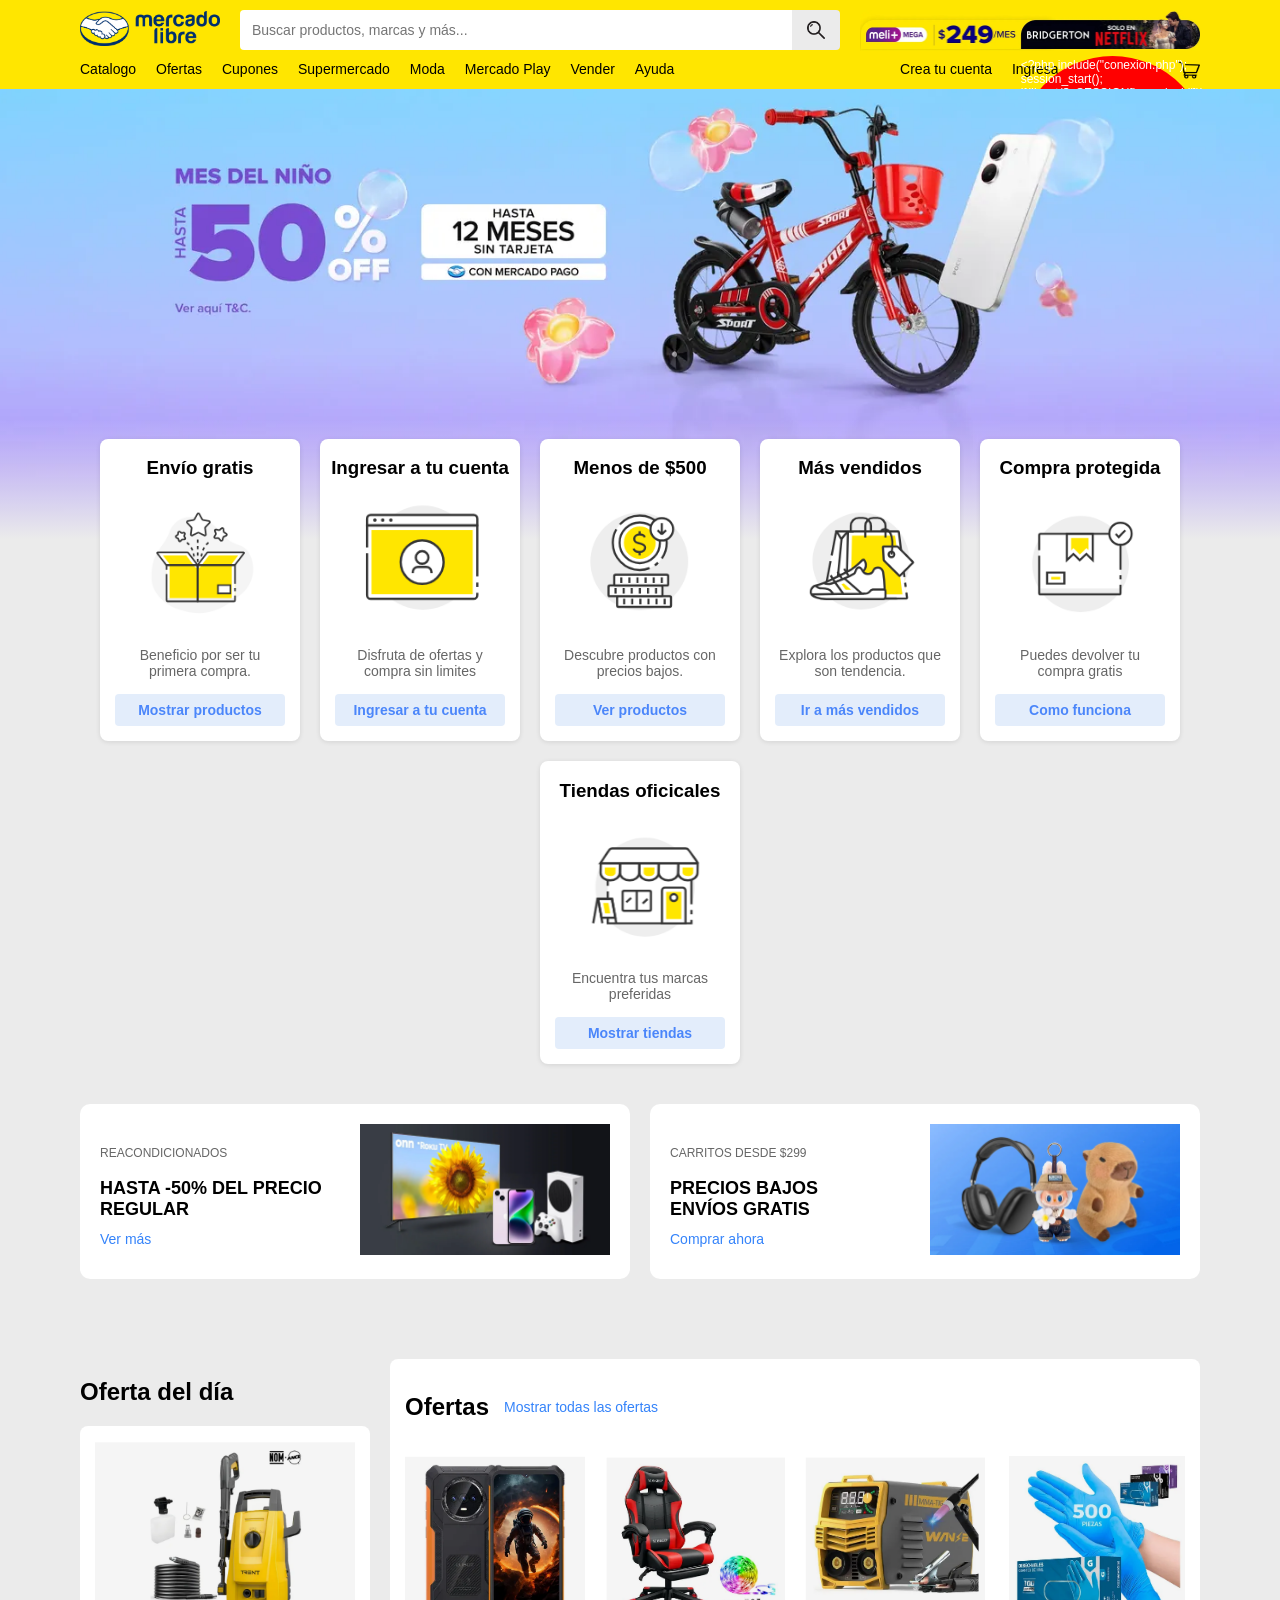
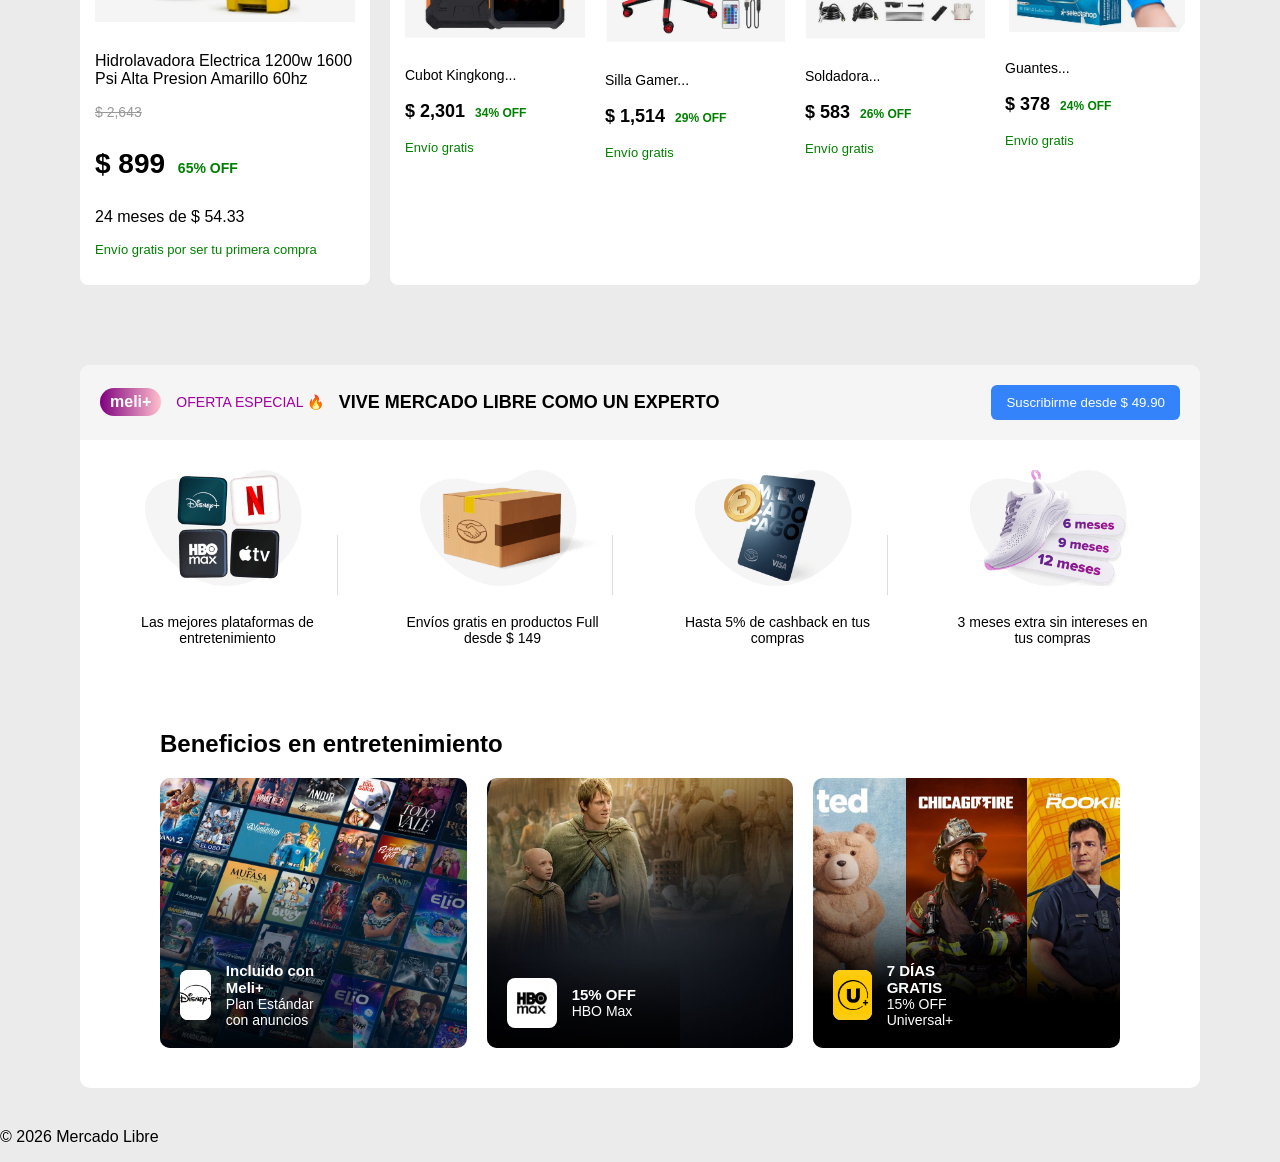
<file: index.html>
<!DOCTYPE html>
<html lang="es">
<!-- Encabezado  -->

<head>
    <meta charset="UTF-8">
    <meta name="viewport" content="width=device-width, initial-scale=1.0">
    <link rel="stylesheet" href="css/styles.css">
    <title>Mercado Libre</title>
</head>
<!-- Cuerpo de la pagina -->

<script>

    function actualizarContador() {

        fetch("php/contador_carrito.php")

            .then(res => res.text())

            .then(data => {

                document.getElementById(
                    "contador-carrito"
                ).textContent = data;

            });

    }

    actualizarContador();

</script>

<body>
    <header class="header">

        <!-- Fila superior -->
        <div class="header-top">

            <div class="logo">
                <img src="img/mercado-libre-logo.png" alt="Logo Mercado Libre">
            </div>

            <div class="buscador">
                <form>
                    <input type="text" placeholder="Buscar productos, marcas y más...">
                    <button type="submit">
                        <img src="img/lupa.png" alt="Buscar">
                    </button>
                </form>
            </div>


            <img src="img/002.webp" alt="Logo Mercado Libre" class="img-banner">

        </div>

        </div>

        <!-- Barra de navegación -->
        <nav class="nav">

            <ul class="menu-left">
                <li><a href="../MercadoLibre/php/catalogo.php">Catalogo</a></li>
                <li><a href="#">Ofertas</a></li>
                <li><a href="#">Cupones</a></li>
                <li><a href="#">Supermercado</a></li>
                <li><a href="#">Moda</a></li>
                <li><a href="#">Mercado Play</a></li>
                <li><a href="#">Vender</a></li>
                <li><a href="#">Ayuda</a></li>
            </ul>

            <ul class="menu-right">
                <li><a href="register.php">Crea tu cuenta</a></li>
                <li><a href="login.php">Ingresa</a></li>
                <li><a href="#">Mis compras</a></li>
                <li class="carrito-icono">
                    <a href="php/carrito.php">
                        <img src="img/shopping-cart-empty-side-view_34568.png" class="img-carrito">
                        <span id="contador-carrito" class="contador">0</span>
                    </a>

                </li>
            </ul>

        </nav>

    </header>

    <!-- CONTENIDO PRINCIPAL -->
    <main>
        <div class="hero">

            <div class="carousel">

                <div class="carousel-track" id="track">
                    <div class="slide"><img src="img/c001.webp"></div>
                    <div class="slide"><img src="img/c002.webp"></div>
                    <div class="slide"><img src="img/c003.webp"></div>
                    <div class="slide"><img src="img/c004.webp"></div>
                    <div class="slide"><img src="img/c005.webp"></div>
                    <div class="slide"><img src="img/c006.webp"></div>
                    <div class="slide"><img src="img/c007.webp"></div>
                </div>

                <!-- Flechas -->
                <button class="arrow left">‹</button>
                <button class="arrow right">›</button>

                <!-- Dots -->
                <div class="carousel-buttons">
                    <span class="dot active" data-index="0"></span>
                    <span class="dot" data-index="1"></span>
                    <span class="dot" data-index="2"></span>
                    <span class="dot" data-index="3"></span>
                    <span class="dot" data-index="4"></span>
                    <span class="dot" data-index="5"></span>
                    <span class="dot" data-index="6"></span>
                </div>

            </div>


            <!-- Sección principal (section) -->
            <div class="seccion-cards">
                <div class="cards-container">
                    <div class="card">
                        <h3>Envío gratis</h3>
                        <div class="card-img"> <img src="img/01.png" alt="imagen de una caja"></div>
                        <div class="card-body">

                            <p>Beneficio por ser tu primera compra.</p>
                            <button>Mostrar productos</button>
                        </div>
                    </div>

                    <div class="card">
                        <h3>Ingresar a tu cuenta</h3>
                        <div class="card-img"> <img src="img/02.png" alt="imagen de una caja"></div>
                        <div class="card-body">
                            <p>Disfruta de ofertas y compra sin limites</p>
                            <button>Ingresar a tu cuenta</button>
                        </div>
                    </div>

                    <div class="card">
                        <h3>Menos de $500</h3>
                        <div class="card-img"> <img src="img/03.png" alt="imagen de una caja"></div>
                        <div class="card-body">

                            <p>Descubre productos con precios bajos.</p>
                            <button>Ver productos</button>
                        </div>
                    </div>

                    <div class="card">
                        <h3>Más vendidos</h3>
                        <div class="card-img"> <img src="img/04.png" alt="imagen de una caja"></div>
                        <div class="card-body">

                            <p>Explora los productos que son tendencia.</p>
                            <button>Ir a más vendidos</button>
                        </div>
                    </div>

                    <div class="card">
                        <h3>Compra protegida</h3>
                        <div class="card-img"> <img src="img/05.png" alt="imagen de una caja"></div>
                        <div class="card-body">

                            <p>Puedes devolver tu compra gratis</p>
                            <button>Como funciona</button>
                        </div>
                    </div>

                    <div class="card">
                        <h3>Tiendas oficicales</h3>
                        <div class="card-img"> <img src="img/06.png" alt="imagen de una caja"></div>
                        <div class="card-body">

                            <p>Encuentra tus marcas preferidas</p>
                            <button>Mostrar tiendas</button>
                        </div>
                    </div>


                </div>
            </div>
        </div>

        <!-- Sección segunda -->
        <div class="banners">

            <div class="banner">
                <div class="banner-text">
                    <p class="subtitulo">REACONDICIONADOS</p>
                    <h3>HASTA -50% DEL PRECIO REGULAR</h3>
                    <a href="#">Ver más</a>
                </div>

                <div class="banner-img">
                    <img src="img/b001.webp" alt="Productos reacondicionados">
                </div>
            </div>

            <div class="banner">
                <div class="banner-text">
                    <p class="subtitulo">CARRITOS DESDE $299</p>
                    <h3>PRECIOS BAJOS<br>ENVÍOS GRATIS</h3>
                    <a href="#">Comprar ahora</a>
                </div>

                <div class="banner-img">
                    <img src="img/b002.webp" alt="Carritos y productos">
                </div>
            </div>

        </div>

        <!-- Sección tercera -->
        <div class="ofertas-section">

            <!-- Oferta del día -->
            <div class="oferta-dia">
                <h2>Oferta del día</h2>

                <div class="oferta-card">
                    <img src="img/p001.png" alt="Hidrolavadora">

                    <p class="titulo">
                        Hidrolavadora Electrica 1200w 1600 Psi Alta Presion Amarillo 60hz
                    </p>

                    <p class="precio-anterior">$ 2,643</p>

                    <p class="precio">
                        $ 899 <span>65% OFF</span>
                    </p>

                    <p class="meses">24 meses de $ 54.33</p>

                    <p class="envio">Envío gratis por ser tu primera compra</p>
                </div>
            </div>

            <!-- Ofertas -->
            <div class="ofertas-lista">

                <div class="ofertas-header">
                    <h2>Ofertas</h2>
                    <a href="#">Mostrar todas las ofertas</a>
                </div>

                <div class="productos-scroll">

                    <div class="producto">
                        <img src="img/p002.png">
                        <p class="titulo">Cubot Kingkong...</p>
                        <p class="precio">$ 2,301 <span>34% OFF</span></p>
                        <p class="envio">Envío gratis</p>
                    </div>

                    <div class="producto">
                        <img src="img/p003.png">
                        <p class="titulo">Silla Gamer...</p>
                        <p class="precio">$ 1,514 <span>29% OFF</span></p>
                        <p class="envio">Envío gratis</p>
                    </div>

                    <div class="producto">
                        <img src="img/p004.png">
                        <p class="titulo">Soldadora...</p>
                        <p class="precio">$ 583 <span>26% OFF</span></p>
                        <p class="envio">Envío gratis</p>
                    </div>

                    <div class="producto">
                        <img src="img/p005.png">
                        <p class="titulo">Guantes...</p>
                        <p class="precio">$ 378 <span>24% OFF</span></p>
                        <p class="envio">Envío gratis</p>
                    </div>

                </div>

            </div>

        </div>

        <!-- Sección cuarta -->
        <div class="meli-section">

            <!-- HEADER -->
            <div class="meli-header">

                <div class="meli-left">
                    <span class="meli-badge">meli+</span>
                    <span class="meli-oferta">OFERTA ESPECIAL 🔥</span>
                    <h2>VIVE MERCADO LIBRE COMO UN EXPERTO</h2>
                </div>

                <div class="meli-right">
                    <button>Suscribirme desde $ 49.90</button>
                </div>

            </div>

            <!-- BENEFICIOS -->
            <div class="meli-beneficios">

                <div class="beneficio">
                    <img src="img/b1.png" alt="">
                    <p>Las mejores plataformas de entretenimiento</p>
                </div>

                <div class="beneficio">
                    <img src="img/b2.png" alt="">
                    <p>Envíos gratis en productos Full desde $ 149</p>
                </div>

                <div class="beneficio">
                    <img src="img/b3.png" alt="">
                    <p>Hasta 5% de cashback en tus compras</p>
                </div>

                <div class="beneficio">
                    <img src="img/b4.png" alt="">
                    <p>3 meses extra sin intereses en tus compras</p>
                </div>

            </div>

            <div class="entretenimiento">

                <h2>Beneficios en entretenimiento</h2>

                <div class="cards-ent">

                    <!-- CARD 1 -->
                    <div class="card-ent">
                        <img src="img/eb3.jpg" alt="Disney">

                        <div class="overlay">
                            <div class="logos">
                                <img src="img/e3.png" alt="HBO">
                            </div>
                            <div>
                                <h3>Incluido con Meli+ </h3>
                                <p>Plan Estándar con anuncios</p>
                            </div>
                        </div>
                    </div>

                    <!-- CARD 2 -->
                    <div class="card-ent">
                        <img src="img/eb2.jpg" alt="HBO">

                        <div class="overlay">
                            <div class="logos">
                                <img src="img/e2.png" alt="HBO">
                            </div>
                            <div>
                                <h3>15% OFF</h3>
                                <p>HBO Max</p>
                            </div>
                        </div>
                    </div>

                    <!-- CARD 3 -->
                    <div class="card-ent">
                        <img src="img/eb1.jpg" alt="Universal">

                        <div class="overlay">
                            <div class="logos">
                                <img src="img/e1.png" alt="HBO">
                            </div>
                            <div>
                                <h3>7 DÍAS GRATIS</h3>
                                <p>15% OFF Universal+</p>
                            </div>
                        </div>
                    </div>

                </div>

            </div>

        </div>
    </main>

    <!-- PIE DE PÁGINA -->
    <footer>
        <p>© 2026 Mercado Libre</p>
    </footer>

    <script src="js/carousel.js"></script>
</body>

</html>
</file>
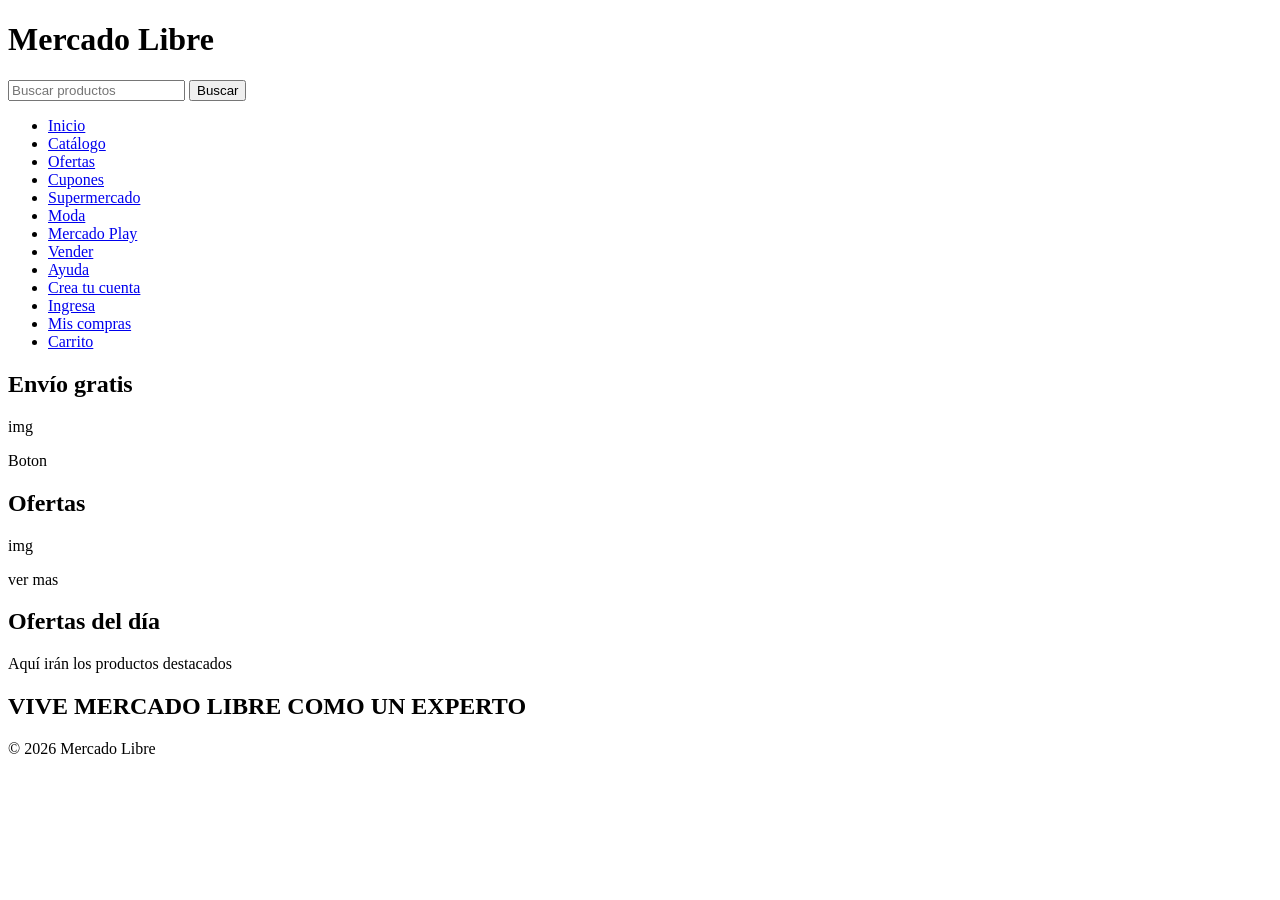
<file: carrito.html>
<!DOCTYPE html>
<html lang="es">
<!-- Encabezado  -->

<head>
    <meta charset="UTF-8">
    <meta name="viewport" content="width=device-width, initial-scale=1.0">
    <title>Mercado Libre</title>
</head>
<!-- Cuerpo de la pagina -->

<body>
    <header>
        <div>
            <h1>Mercado Libre</h1>
        </div>

        <div>
            <form>
                <input type="text" placeholder="Buscar productos">
                <button type="submit">Buscar</button>
            </form>
        </div>
        <!-- Barra de navegación -->

        <nav>
            <ul>
                <li><a href="index.html">Inicio</a></li>
                <li><a href="catalogo.html">Catálogo</a></li>
                <li><a href="#">Ofertas</a></li>
                <li><a href="#">Cupones</a></li>
                <li><a href="#">Supermercado</a></li>
                <li><a href="#">Moda</a></li>
                <li><a href="#">Mercado Play</a></li>
                <li><a href="#">Vender</a></li>
                <li><a href="#">Ayuda</a></li>
                <li><a href="registro.html">Crea tu cuenta</a></li>
                <li><a href="#">Ingresa</a></li>
                <li><a href="#">Mis compras</a></li>
                <li><a href="carrito.html">Carrito</a></li>
            </ul>
        </nav>

    </header>

    <!-- CONTENIDO PRINCIPAL -->
    <main>
        <!-- Sección principal (section) --> 
        <div> 
            <h2>Envío gratis</h2>
            <p>img</p>
            <p>Boton</p>
        </div>

        <!-- Sección segunda -->
        <div>
            <h2>Ofertas</h2>
            <p>img</p>
            <p>ver mas</p>
        </div>

        <!-- Sección tercera -->
        <div>
            <h2>Ofertas del día</h2>
            <p>Aquí irán los productos destacados</p>
        </div>

         <!-- Sección cuarta -->
        <div>
            <h2>VIVE MERCADO LIBRE COMO UN EXPERTO</h2>
            
        </div>

    </main>

    <!-- PIE DE PÁGINA -->
    <footer>
        <p>© 2026 Mercado Libre</p>
    </footer>
</body>



</html>
</file>
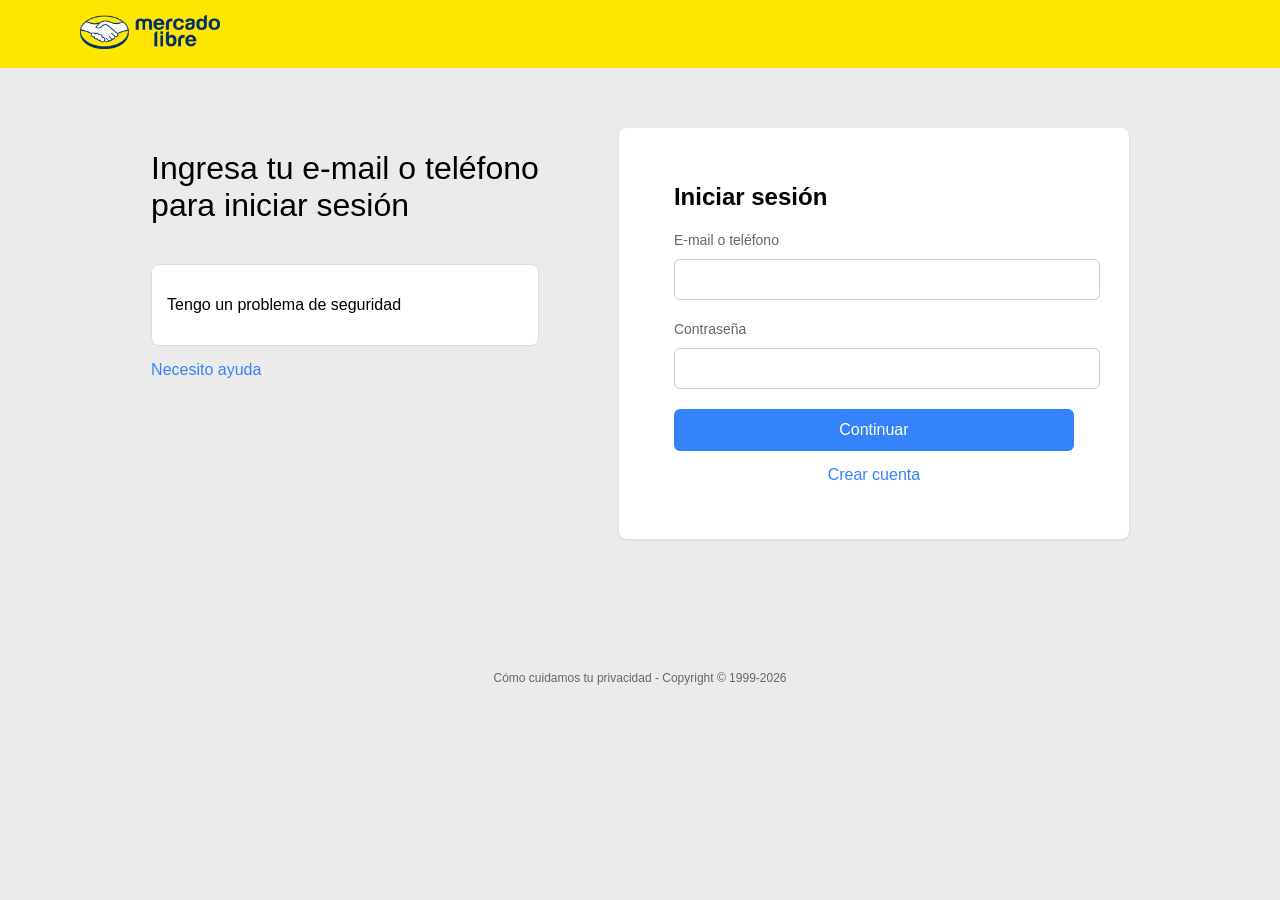
<file: login.html>
<!DOCTYPE html>
<html lang="es">
<head>
    <meta charset="UTF-8">
    <title>Login - Mercado Libre</title>
    <link rel="stylesheet" href="css/styles-login.css">
</head>

<body>

     <!-- HEADER -->
    <header class="header-login">
        <img src="img/mercado-libre-logo.png" alt="logo">
    </header>

    <!-- CONTENIDO -->
    <main class="login-container">

        <!-- IZQUIERDA -->
        <div class="login-info">
            <h1>Ingresa tu e-mail o teléfono<br>para iniciar sesión</h1>

            <div class="help-box">
                <p>Tengo un problema de seguridad</p>
            </div>

            <a href="#" class="help-link">Necesito ayuda</a>
        </div>

        <!-- DERECHA -->
        <div class="login-box">

    <!-- REGISTRO -->
    <div id="registro" class="form-section">

        <h2>Crear cuenta</h2>

        <form id="form-register">
            <label>Nombre</label>
            <input type="text">

            <label>Email</label>
            <input type="email">

            <label>Contraseña</label>
            <input type="password">

            <button type="submit" class="btn-primary">
                Registrarse
            </button>
        </form>

        <a href="#login" class="switch-link">Ya tengo cuenta</a>

    </div>


    <!-- LOGIN -->
    <div id="login" class="form-section">

        <h2>Iniciar sesión</h2>

       <form id="form-login">
            <label>E-mail o teléfono</label>
            <input type="text">

            <label>Contraseña</label>
            <input type="password">

            <button type="submit" class="btn-primary">
                Continuar
            </button>
        </form>

        <a href="#registro" class="switch-link">Crear cuenta</a>

    </div>

</div>
    </main>

    <script src="js/auth.js" defer></script>
    <!-- defer es un atributo que se usa en la etiqueta <script> de HTML para controlar cuándo 
        se ejecuta el JavaScript. -->

    <!-- FOOTER -->
    <footer class="footer-login">
        <p>Cómo cuidamos tu privacidad - Copyright © 1999-2026</p>
    </footer>
</body>
</html>
</file>
<file: css/styles.css>
body {
    margin: 0;
    font-family: Arial, Helvetica, sans-serif;
    background-color: #EBEBEB;
}

/* HEADER */

.header {
    background-color: #FFE600;
    padding: 10px 80px;
}

.header-top {
    display: flex;
    align-items: center;
    justify-content: space-between;
    gap: 20px;
}

.logo img {
    width: 140px;
}

.img-banner {
    width: 340px;
    height: auto;
}

.img-carrito {
    width: 22px;
    height: 18px;
}

/* BUSCADOR */

.buscador {
    flex: 1;
    display: flex;
    justify-content: center;
}

.buscador form {
    display: flex;
    width: 100%;
    max-width: 600px;
}

.buscador input {
    flex: 1;
    padding: 12px;
    border: none;
    border-radius: 4px 0 0 4px;
    outline: none;
    font-size: 14px;
}

.buscador button {
    padding: 10px 15px;
    border: none;
    background-color: #EBEBEB;
    border-radius: 0 4px 4px 0;
    cursor: pointer;
    display: flex;
    align-items: center;
    justify-content: center;
}

.buscador button img {
    width: 18px;
    height: 18px;
}

.buscador button:hover {
    background-color: #DADADA;
}

/* NAVEGACIÓN */

.nav {
    margin-top: 10px;
    display: flex;
    justify-content: space-between;
}

.nav ul {
    list-style: none;
    display: flex;
    gap: 20px;
    margin: 0;
    padding: 0;
}

.nav a {
    text-decoration: none;
    color: black;
    font-size: 14px;
}

.nav ul li a {
    display: flex;
    align-items: center;
}

.nav ul li a:hover {
    text-decoration: underline;
}

/* CAROUSEL */

.carousel {
    width: 100%;
    height: 450px;
    overflow: hidden;
    position: relative;
    z-index: 1;
}

.carousel::after {
    content: "";
    position: absolute;
    bottom: 0;
    left: 0;
    width: 100%;
    height: 120px;
    background: linear-gradient(to bottom, transparent, #EBEBEB);
}

.carousel-track {
    display: flex;
    width: 100%;
    height: 100%;
    transition: transform 0.5s ease;
}

.slide {
    min-width: 100%;
    height: 100%;
}

.slide img {
    width: 100%;
    height: 100%;
    object-fit: cover;
}

/* dots */
.carousel-buttons {
    position: absolute;
    bottom: 15px;
    left: 0;
    width: 100%;
    display: flex;
    justify-content: center;
    gap: 10px;
    z-index: 2;
}

.dot {
    width: 12px;
    height: 12px;
    background-color: #ccc;
    border-radius: 50%;
    cursor: pointer;
}

.dot.active {
    background-color: #3483FA;
}

/* ARROWS */

.arrow {
    position: absolute;
    top: 50%;
    transform: translateY(-50%);
    width: 50px;
    height: 80px;
    border: none;
    background-color: rgba(255, 255, 255, 0.8);
    cursor: pointer;
    font-size: 30px;
    color: #3483FA;

    /* ocultas por defecto */
    opacity: 0;
    transition: opacity 0.3s;
}

/* izquierda */
.arrow.left {
    left: 0;
    border-radius: 0 40px 40px 0;
}

/* derecha */
.arrow.right {
    right: 0;
    border-radius: 40px 0 0 40px;
}

/* mostrar al pasar mouse */
.carousel:hover .arrow {
    opacity: 1;
}

/* efecto hover */
.arrow:hover {
    background-color: white;
}

.hero {
    position: relative;
}

/* CARDS */

.seccion-cards {
    position: relative;
    margin-top: -100px;
    z-index: 3;
    padding: 0 40px;

}

.cards-container {
    display: flex;
    justify-content: center;
    gap: 20px;
    flex-wrap: wrap;
}

.card {
    width: 200px;
    background-color: #FFFFFF;
    border-radius: 8px;
    box-shadow: 0 1px 5px rgba(0, 0, 0, 0.1);
    overflow: hidden;
    text-align: center;
    transition: transform 0.2s ease;
}

.card:hover {
    transform: translateY(-5px);
}

.card-img {
    height: 120px;
    background-color: #ffffff;
    display: flex;
    justify-content: center;
    align-items: center;

}

.card-img img {
    max-width: 100%;
    max-height: 100%;
    object-fit: cover;
}

.card-body {
    padding: 15px;
}

.card-body h3 {
    font-size: 16px;
    margin-bottom: 10px;
}

.card-body p {
    font-size: 14px;
    color: #666;
    margin-bottom: 15px;
}

.card-body button {
    width: 100%;
    padding: 8px;
    border: none;
    border-radius: 4px;
    background-color: #e3edfb;
    color: #4b86fa;
    cursor: pointer;
    font-size: 14px;
    font-weight: bold;
}

.card-body button:hover {
    background-color: #2968C8;
}

/* PRODUCTOS */

.productos-section {
    background-color: #EBEBEB;
    padding: 40px;
}

.productos-header h2 {
    margin-bottom: 20px;
}

.productos-container {
    display: flex;
    gap: 20px;
    overflow-x: auto;
}

.producto-card {
    background-color: white;
    width: 220px;
    padding: 15px;
    border-radius: 8px;
    box-shadow: 0 1px 5px rgba(0, 0, 0, 0.1);
    flex-shrink: 0;
}

.producto-img {
    height: 150px;
    background-color: #f5f5f5;
    margin-bottom: 10px;
}

.producto-card h4 {
    font-size: 14px;
    margin-bottom: 8px;
}

.precio {
    font-weight: bold;
}

.precio span {
    color: green;
    font-size: 12px;
    margin-left: 5px;
}

.envio {
    color: green;
    font-size: 12px;
}

/* CONTENEDOR GENERAL */
.banners {
    display: flex;
    gap: 20px;
    padding: 40px 80px;
}

/* CADA BANNER */
.banner {
    flex: 1;
    display: flex;
    justify-content: space-between;
    align-items: center;
    background-color: #FFFFFF;
    border-radius: 10px;
    overflow: hidden;
    padding: 20px;
}

/* TEXTO */
.banner-text {
    max-width: 50%;
}

.subtitulo {
    font-size: 12px;
    color: #666;
    margin-bottom: 10px;
}

.banner-text h3 {
    font-size: 18px;
    margin-bottom: 10px;
}

.banner-text a {
    font-size: 14px;
    text-decoration: none;
    color: #3483FA;
}

.banner-text a:hover {
    text-decoration: underline;
}

/* IMAGEN */
.banner-img img {
    width: 250px;
    height: auto;
}

/* CONTENEDOR GENERAL */
.ofertas-section {
    display: flex;
    gap: 20px;
    padding: 40px 80px;
}

/* OFERTA DEL DÍA */
.oferta-dia {
    width: 300px;
}

.oferta-card {
    background: #fff;
    border-radius: 8px;
    padding: 15px;
}

.oferta-card img {
    width: 100%;
    margin-bottom: 10px;
}

.precio-anterior {
    text-decoration: line-through;
    color: #999;
    font-size: 14px;
}

.precio {
    font-size: 28px;
    font-weight: bold;
}

.precio span {
    color: green;
    font-size: 14px;
}

.envio {
    color: green;
    font-size: 13px;
}

/* LISTA DE OFERTAS */
.ofertas-lista {
    flex: 1;
    background: #fff;
    border-radius: 8px;
    padding: 15px;
}

/* HEADER */
.ofertas-header {
    display: flex;
    align-items: center;
    gap: 15px;
    margin-bottom: 15px;
}

.ofertas-header a {
    color: #3483FA;
    font-size: 14px;
    text-decoration: none;
}

/* SCROLL */
.productos-scroll {
    display: flex;
    gap: 20px;
    overflow-x: auto;
}

/* PRODUCTO */
.producto {
    min-width: 180px;
}

.producto img {
    width: 100%;
    margin-bottom: 10px;
}

.producto .titulo {
    font-size: 14px;
    margin-bottom: 5px;
}

.producto .precio {
    font-size: 18px;
    font-weight: bold;
}

.producto .precio span {
    color: green;
    font-size: 12px;
}

/* CONTENEDOR */
.meli-section {
    background: #fff;
    margin: 40px 80px;
    border-radius: 10px;
    overflow: hidden;
}

/* HEADER */
.meli-header {
    display: flex;
    justify-content: space-between;
    align-items: center;
    padding: 20px;
    background: #f5f5f5;
}

.meli-left {
    display: flex;
    align-items: center;
    gap: 15px;
    flex-wrap: wrap;
}

.meli-badge {
    background: linear-gradient(90deg, purple, pink);
    color: #fff;
    padding: 5px 10px;
    border-radius: 15px;
    font-weight: bold;
}

.meli-oferta {
    color: #a100a1;
    font-size: 14px;
}

.meli-header h2 {
    font-size: 18px;
    margin: 0;
}

.meli-right button {
    background: #3483FA;
    color: #fff;
    border: none;
    padding: 10px 15px;
    border-radius: 6px;
    cursor: pointer;
}

.meli-right button:hover {
    background: #2968C8;
}

/* BENEFICIOS */
.meli-beneficios {
    display: flex;
    justify-content: space-around;
    padding: 30px 20px;
    gap: 20px;
}

.beneficio {
    text-align: center;
    max-width: 200px;
    position: relative;
}

/* separadores verticales */
.beneficio:not(:last-child)::after {
    content: "";
    position: absolute;
    right: -10px;
    top: 50%;
    transform: translateY(-50%);
    width: 1px;
    height: 60px;
    background: #ddd;
}

.beneficio img {
    width: 100%;
    margin-bottom: 10px;
}

.beneficio p {
    font-size: 14px;
}

/* CONTENEDOR */
.entretenimiento {
    margin: 40px 80px;
}

/* TITULO */
.entretenimiento h2 {
    margin-bottom: 20px;
}

/* CONTENEDOR CARDS */
.cards-ent {
    display: flex;
    gap: 20px;
}

/* CARD */
.card-ent {
    position: relative;
    flex: 1;
    border-radius: 10px;
    overflow: hidden;
    height: 270px;
}

/* IMAGEN */
.card-ent img {
    width: 100%;
    height: 100%;
    object-fit: cover;
}

/* OVERLAY */
.overlay {
    position: absolute;
    bottom: 0;
    left: 0;
    width: 50%;
    padding: 20px;
    display: flex;
    gap: 15px;
    align-items: center;

    /* efecto degradado */
    background: linear-gradient(to top,
            rgba(0, 0, 0, 0.8),
            rgba(0, 0, 0, 0));

    color: #fff;
}

/* LOGO */
.logos {
    background: #fff;
    border-radius: 8px;
    overflow: hidden;
    width: 50px;
    height: 50px;
    display: flex;
}

.logos img {
    width: 100%;
    height: 100%;
    object-fit: cover;
}

/* TEXTO */
.overlay h3 {
    margin: 0;
    font-size: 15px;
}

.overlay p {
    margin: 0;
    font-size: 14px;
}

/*Contador*/

.carrito-icono {
    position: relative;
}

.contador {
    position: absolute;
    top: -5px;
    right: -10px;
    background: red;
    color: white;
    font-size: 12px;
    padding: 2px 6px;
    border-radius: 50%;
}

.compra-exitosa {
    width: 500px;
    margin: 80px auto;
    background: white;
    padding: 40px;
    border-radius: 10px;
    text-align: center;
}

.compra-exitosa h1 {
    color: #00a650;
    margin-bottom: 20px;
}

.compra-exitosa p {
    margin-bottom: 10px;
    font-size: 18px;
}

.btn-volver {
    margin-top: 20px;
    background: #3483fa;
    color: white;
    border: none;
    padding: 12px 20px;
    border-radius: 6px;
    cursor: pointer;
    text-decoration: none;
    display: inline-block;
}
</file>
<file: css/styles-login.css>
body {
     margin: 0;
     font-family: Arial, Helvetica, sans-serif;
     background-color: #EBEBEB;
 }

 /* HEADER */
 .header-login {
     background-color: #FFE600;
     padding: 15px 80px;
 }

 .header-login img {
     width: 140px;
 }

 /* CONTENEDOR */
 .login-container {
     display: flex;
     justify-content: center;
     align-items: flex-start;
     gap: 80px;
     padding: 60px 80px;
 }

 /* IZQUIERDA */
 .login-info {
     max-width: 400px;
 }

 .login-info h1 {
     font-size: 32px;
     font-weight: 500;
 }

 .help-box {
     margin-top: 40px;
     background: white;
     padding: 15px;
     border-radius: 8px;
     border: 1px solid #ddd;
 }

 .help-link {
     display: block;
     margin-top: 15px;
     color: #3483FA;
     text-decoration: none;
 }

 /* DERECHA */
 .login-box {
     background: white;
     padding: 55px;
     border-radius: 8px;
     width: 400px;
     box-shadow: 0 1px 3px rgba(0, 0, 0, 0.1);
 }

 .login-box h2 {
     margin-top: 0;
 }

 .login-box label {
     font-size: 14px;
     color: #666;
 }

 .login-box input {
     width: 100%;
     padding: 12px;
     margin: 10px 0 20px;
     border-radius: 6px;
     border: 1px solid #ccc;
 }

 /* BOTÓN */
 .btn-primary {
     width: 100%;
     padding: 12px;
     background: #3483FA;
     color: white;
     border: none;
     border-radius: 6px;
     font-size: 16px;
     cursor: pointer;
 }

 .btn-primary:hover {
     background: #2968C8;
 }

 /* SWITCH */
 .switch-link {
     display: block;
     text-align: center;
     margin-top: 15px;
     color: #3483FA;
     text-decoration: none;
 }

 /* DIVISOR */
 .divider {
     display: flex;
     align-items: center;
     gap: 10px;
     margin: 20px 0;
 }

 .divider span {
     flex: 1;
     height: 1px;
     background: #ddd;
 }

 .divider p {
     margin: 0;
     font-size: 14px;
     color: #999;
 }

 /* GOOGLE */
 .btn-google {
     width: 100%;
     padding: 10px;
     border: 1px solid #ccc;
     border-radius: 6px;
     background: white;
     display: flex;
     align-items: center;
     justify-content: center;
     gap: 10px;
     cursor: pointer;
 }

 .btn-google img {
     width: 20px;
 }

 /* FORMULARIOS */
 .form-section {
     display: none;
 }

 /* LOGIN por defecto */
 #login {
     display: block;
 }

 /* Mostrar registro */
 #registro:target {
     display: block;
 }

 #registro:target~#login {
     display: none;
 }

 /* Volver a login */
 #login:target {
     display: block;
 }

 #login:target~#registro {
     display: none;
 }

 /* FOOTER */
 .footer-login {
     margin-top: 40px;
     padding: 20px;
     text-align: center;
     font-size: 12px;
     color: #666;
 }

 .alerta-js{
    position: fixed;
    top: 20px;
    right: 20px;
    background: #ff4444;
    color: white;
    padding: 15px 20px;
    border-radius: 8px;
    font-size: 14px;
    z-index: 9999;
    box-shadow: 0 2px 10px rgba(0,0,0,0.2);
    animation: aparecer 0.3s ease;
}

@keyframes aparecer{

    from{
        opacity: 0;
        transform: translateY(-10px);
    }

    to{
        opacity: 1;
        transform: translateY(0);
    }
}

.success{

    background:#d4edda;

    color:#155724;

    padding:12px;

    border-radius:6px;

    margin-bottom:15px;

    text-align:center;

    font-size:14px;
}

.error-login{

    background:#f8d7da;

    color:#721c24;

    padding:12px;

    border-radius:6px;

    margin-bottom:15px;

    text-align:center;

    font-size:14px;
}
</file>
